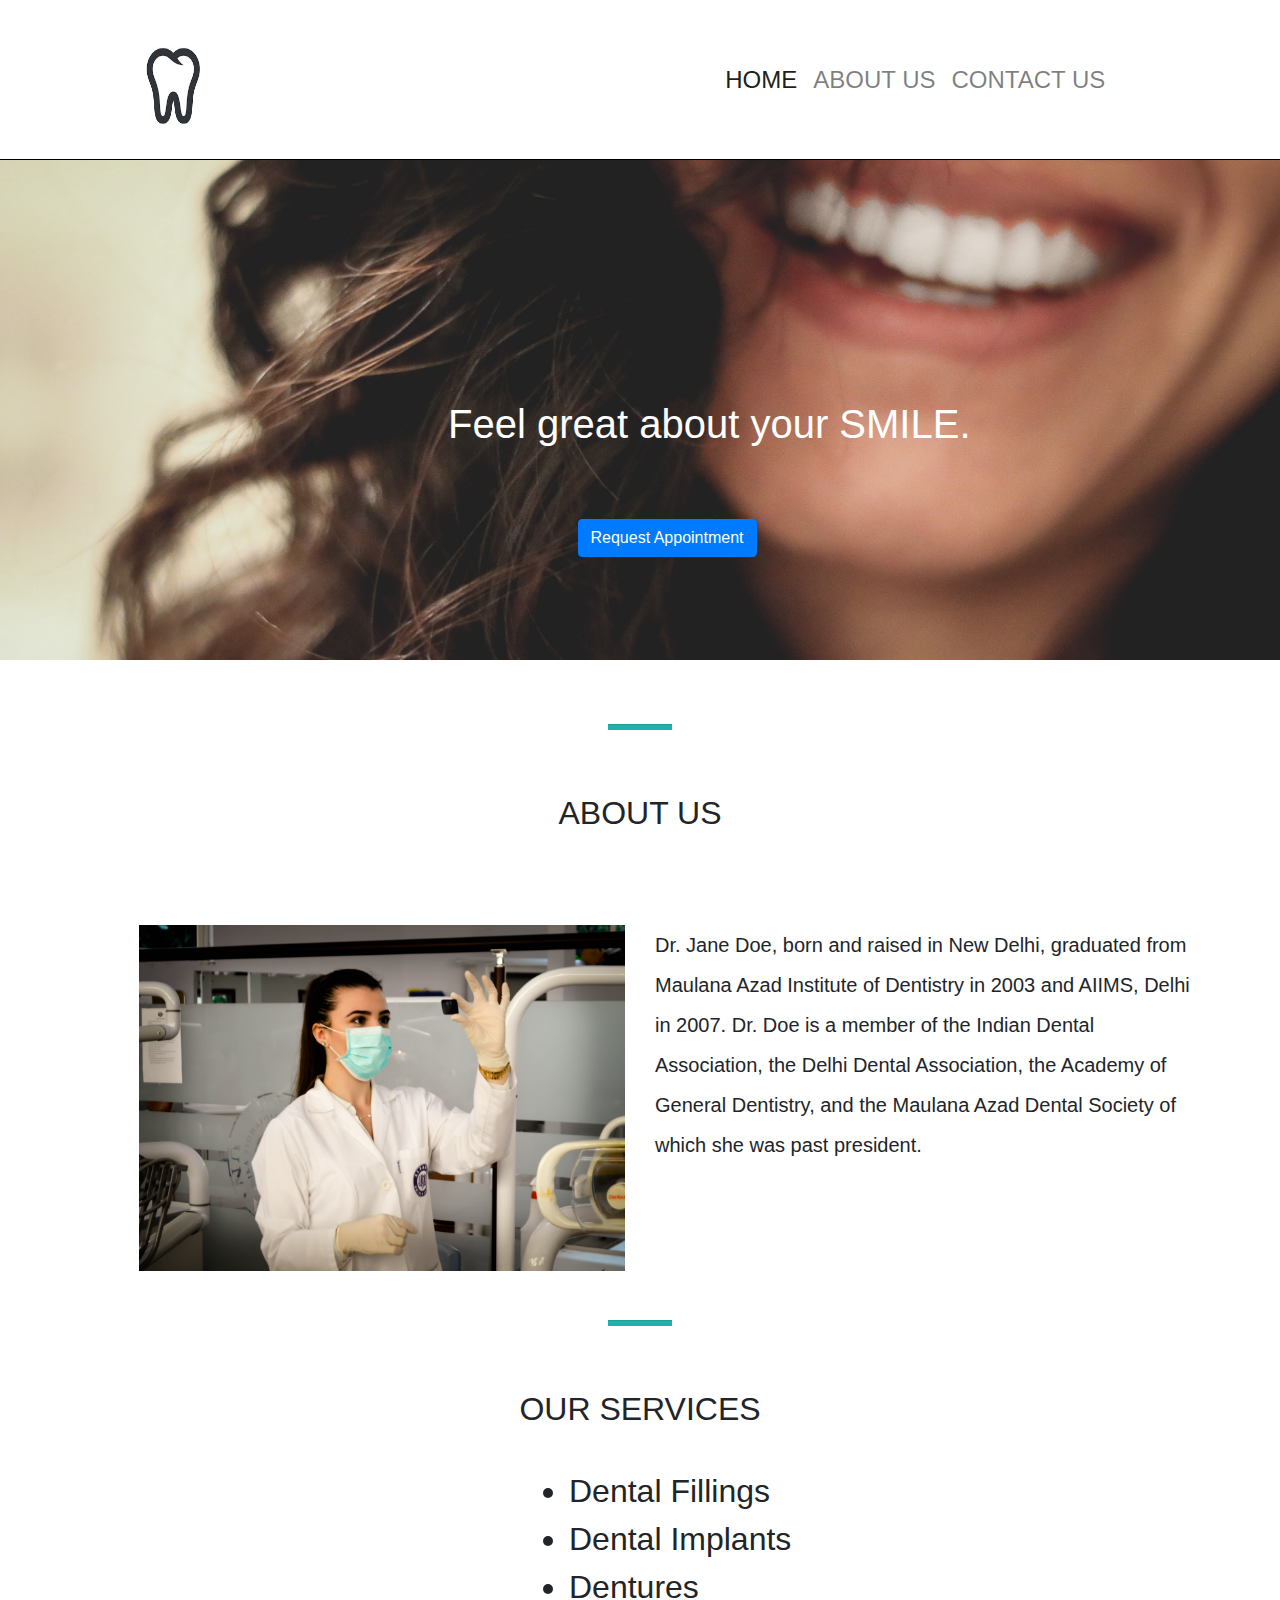
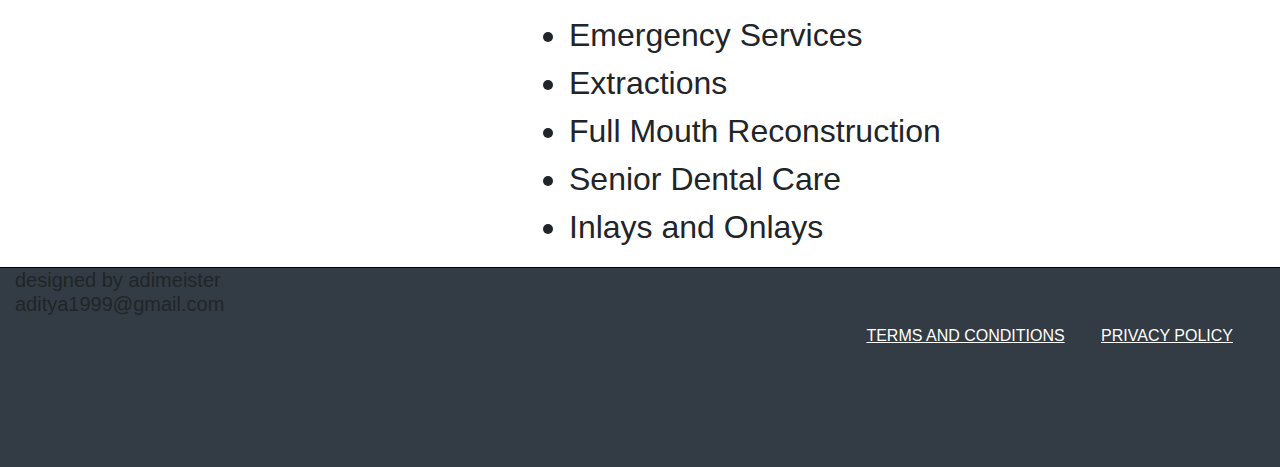
<file: index.html>
<!DOCTYPE html>
<html lang="en">
<head>
    <meta charset="UTF-8">
    <meta name="viewport" content="width=device-width, initial-scale=1.0">
    <meta http-equiv="X-UA-Compatible" content="ie=edge">
    <title>Dentist</title>

    <link rel="stylesheet" href="style.css">

    <link rel="stylesheet" href="https://stackpath.bootstrapcdn.com/bootstrap/4.3.1/css/bootstrap.min.css" integrity="sha384-ggOyR0iXCbMQv3Xipma34MD+dH/1fQ784/j6cY/iJTQUOhcWr7x9JvoRxT2MZw1T" crossorigin="anonymous">

</head>
<body>
        <nav class="navbar navbar-expand-lg navbar-light fixed-top ">

                <a class="navbar-brand" href="#"> <img class="container-fluid tooth-image"src="images/tooth.jpg"></a>
               
               
                <button class="navbar-toggler" type="button" data-toggle="collapse" data-target="#navbarSupportedContent" aria-controls="navbarSupportedContent" aria-expanded="false" aria-label="Toggle navigation">
                  <span class="navbar-toggler-icon"></span>
                </button>
              
                <div class="collapse navbar-collapse" id="navbarSupportedContent">
                  <ul class="navbar-nav ml-auto">

                    <li class="nav-item active">
                      <a class="nav-link" href="#">HOME</a>
                    </li>
                    
                    <li class="nav-item">
                        <a class="nav-link" href="#">ABOUT US </a>
                    </li>
                    
                    <li class="nav-item">
                        <a class="nav-link" href="contact.html">CONTACT US </a>
                    </li>
                </ul>
            </nav>
            <section>
            <div class="container-fluid main-back">
               <div class="row"> <h1 class="head-text">
                    Feel great about your SMILE.

                </h1>
                
            </div>
            <button class="btn btn-primary head-button">Request Appointment</button>
            </div>
            </section>

            <hr class="hor-line">

            <section>
                    <h2 class="about-head">ABOUT US</h2>
                    <div class="container">
                    <div class="row">
                  <div class="col-lg-6">
                        <img class="doctor-img" src="images/doctor.jpg">
                   
                            </div>      
                            <div class="col-lg-6">
                                    <h5 class="about-text">Dr. Jane Doe, born and raised in New Delhi, graduated from Maulana Azad Institute of Dentistry in 2003 and AIIMS, Delhi in 2007. Dr. Doe is a member of the Indian Dental Association, the Delhi Dental Association, the Academy of General Dentistry, and the Maulana Azad Dental Society of which she was past president.

                                        </h5>
                                
                                
                            </div>
                        
                        </div>
                     </div>
            </section>
            <hr class="hor-line">

            <section>
                <h2 class="about-head">OUR SERVICES</h2>
                <div class="container">
                    <ul class="services-text">
                        
                               
                                <li>Dental Fillings</li>
                                <li>Dental Implants</li>
                                <li>Dentures</li>
                                <li> Emergency Services</li>
                                <li> Extractions</li>
                                <li>    Full Mouth Reconstruction</li>
                                 <li>Senior Dental Care</li>
                                <li>  Inlays and Onlays</li>
                               
                    </ul>
                </div>
            </section>
            <footer>
                    <div class="container-fluid main-footer">
                        <h5 >designed by adimeister<br>
                        aditya1999@gmail.com
                        </h5>
                        <div class="right-text">
                        <a class="footer-link" href="privacy.html"> TERMS AND CONDITIONS</a>
                        <a  class="footer-link" href="privacy.html">PRIVACY POLICY</a>
                    </div>
                    </div>
                </footer>
    

            
            
            
            
            <script src="https://code.jquery.com/jquery-3.3.1.slim.min.js" integrity="sha384-q8i/X+965DzO0rT7abK41JStQIAqVgRVzpbzo5smXKp4YfRvH+8abtTE1Pi6jizo" crossorigin="anonymous"></script>
            <script src="https://cdnjs.cloudflare.com/ajax/libs/popper.js/1.14.7/umd/popper.min.js" integrity="sha384-UO2eT0CpHqdSJQ6hJty5KVphtPhzWj9WO1clHTMGa3JDZwrnQq4sF86dIHNDz0W1" crossorigin="anonymous"></script>
            <script src="https://stackpath.bootstrapcdn.com/bootstrap/4.3.1/js/bootstrap.min.js" integrity="sha384-JjSmVgyd0p3pXB1rRibZUAYoIIy6OrQ6VrjIEaFf/nJGzIxFDsf4x0xIM+B07jRM" crossorigin="anonymous"></script>
            
        
</body>
</html>
</file>
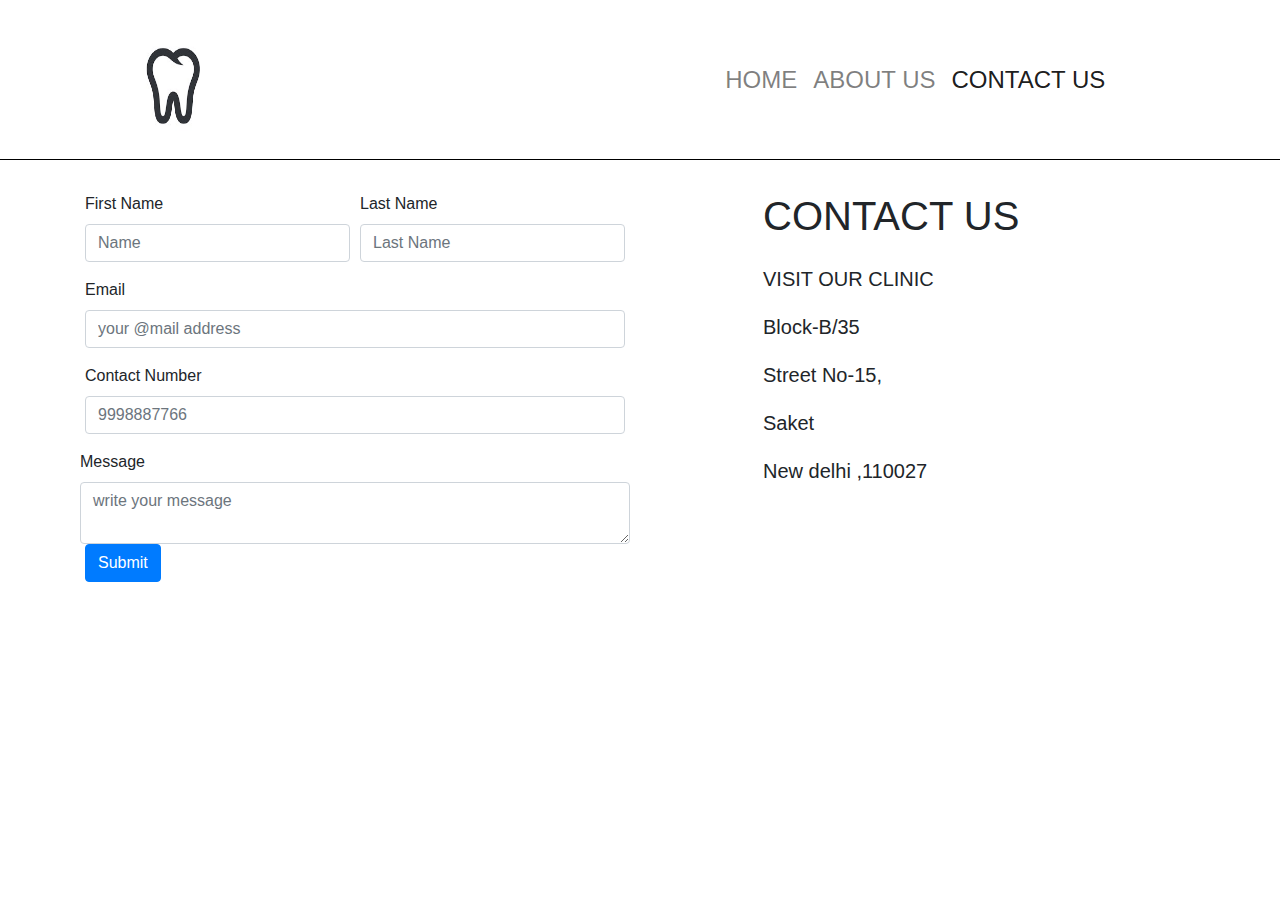
<file: contact.html>
<!DOCTYPE html>
<html lang="en">
<head>
    <meta charset="UTF-8">
    <meta name="viewport" content="width=device-width, initial-scale=1.0">
    <meta http-equiv="X-UA-Compatible" content="ie=edge">
    <title>contact</title>
    <link rel="stylesheet" href="style.css">

    <link rel="stylesheet" href="https://stackpath.bootstrapcdn.com/bootstrap/4.3.1/css/bootstrap.min.css" integrity="sha384-ggOyR0iXCbMQv3Xipma34MD+dH/1fQ784/j6cY/iJTQUOhcWr7x9JvoRxT2MZw1T" crossorigin="anonymous">

</head>
<body>
        <nav class="navbar navbar-expand-lg navbar-light fixed-top ">

                <a class="navbar-brand" href="#"> <img class="container-fluid tooth-image"src="images/tooth.jpg"></a>
               
               
                <button class="navbar-toggler" type="button" data-toggle="collapse" data-target="#navbarSupportedContent" aria-controls="navbarSupportedContent" aria-expanded="false" aria-label="Toggle navigation">
                  <span class="navbar-toggler-icon"></span>
                </button>
              
                <div class="collapse navbar-collapse" id="navbarSupportedContent">
                  <ul class="navbar-nav ml-auto">

                    <li class="nav-item ">
                      <a class="nav-link" href="index.html">HOME</a>
                    </li>
                    
                    <li class="nav-item">
                        <a class="nav-link" href="index.html">ABOUT US </a>
                    </li>
                    
                    <li class="nav-item active">
                        <a class="nav-link" href="#">CONTACT US </a>
                    </li>
                </ul>
            </nav>
            <div class="container contact">
                    <div class="row">
                        <div class="col-lg-6">
                                <form>
                                        <div class="form-row">
                                          <div class="form-group col-md-6">
                                            <label for="inputname">First Name</label>
                                            <input type="Name" class="form-control" id="inputname" placeholder="Name" required>
                                          </div>
                                          <div class="form-group col-md-6">
                                            <label for="inputPassword4">Last Name</label>
                                            <input type="lastname" class="form-control" id="inputPassword4" placeholder="Last Name" required>
                                          </div>
                                        </div>
                                        <div class="form-group">
                                          <label for="inputEmail4">Email</label>
                                          <input type="email" class="form-control" id="inputEmail4" placeholder="your @mail address" required>
                                        </div>
                                        <div class="form-group">
                                          <label for="inputcontact">Contact Number</label>
                                          <input type="text" class="form-control" id="inputcontact" placeholder="9998887766">
                                        </div>
                                        <div class="form-row">
                                                <label for="textarea">Message</label>
                                                <textarea class="form-control " placeholder="write your message" required></textarea>
                                        </div>
                                        
                                          
                                        <button type="submit" class="btn btn-primary">Submit</button>
                                      </form>
                             </div>
                        <div class="col-lg-6">
                                <h1 class="head-text-left">CONTACT US</h1>
                                <h5  style="margin-left:20%;">VISIT OUR CLINIC<br><br>
                                     Block-B/35<br><br> Street No-15, <br><br> Saket<br><br> New delhi ,110027</h5>
                           
                         
                          
                        </div>
                    </div>
                </div>

        <script src="https://code.jquery.com/jquery-3.3.1.slim.min.js" integrity="sha384-q8i/X+965DzO0rT7abK41JStQIAqVgRVzpbzo5smXKp4YfRvH+8abtTE1Pi6jizo" crossorigin="anonymous"></script>
        <script src="https://cdnjs.cloudflare.com/ajax/libs/popper.js/1.14.7/umd/popper.min.js" integrity="sha384-UO2eT0CpHqdSJQ6hJty5KVphtPhzWj9WO1clHTMGa3JDZwrnQq4sF86dIHNDz0W1" crossorigin="anonymous"></script>
        <script src="https://stackpath.bootstrapcdn.com/bootstrap/4.3.1/js/bootstrap.min.js" integrity="sha384-JjSmVgyd0p3pXB1rRibZUAYoIIy6OrQ6VrjIEaFf/nJGzIxFDsf4x0xIM+B07jRM" crossorigin="anonymous"></script>
        
</body>
</html>
</file>
<file: style.css>
.navbar-brand{
    margin-left:7%;
    width:7em;
    height:7em;
    

}
.tooth-image{
    height:7em;
    width:7em;
}
.navbar{
    height:10em;
    border-bottom: black solid 1px;
    background-color:white;
}

.navbar-nav{
   
    margin-right:15%;
    font-size: 1.5em;
    
}
.main-back{
    margin-top:10em;
    background-image: url("images/mainback.jpg");
    background-size:cover;
    background-attachment: fixed;
    height:500px;
    
}
.head-text{
    margin-left:35%;
    margin-top:6em;
    color:white;
}
.head-button{
    margin-left:45%;
    margin-top:5%
}
.hor-line{
    background-color:lightseagreen;
    width:5%;
    height:5px;
    margin-top:5%;

}
.about-head{
    text-align: center;
    margin-top:5%;
    margin-bottom:3%;
}
.doctor-img{
    margin-top:10%;
    margin-left:10%;
    width:90%;
    height:90%;
}
.about-text{
    margin-top:10%;
    line-height: 2em;

}
.services-text{
    font-size:2em;
    margin-left:40%;
}
.main-footer{
    background-color: #333C44;
    height:200px;
    border-top: black 1px solid;

}
.footer-link{
    color:white;
    margin-left:2em;
    text-decoration: underline;

   
}
.right-text{
    text-align: right;
    margin-right:2em;

}
.contact{
    margin-top:12em;
}
.head-text-left{
    margin-left:20%;
    margin-bottom:5%;
}
.privacy-text{
    font-size:1.5em;
    line-height: 1.5em;

}
</file>
